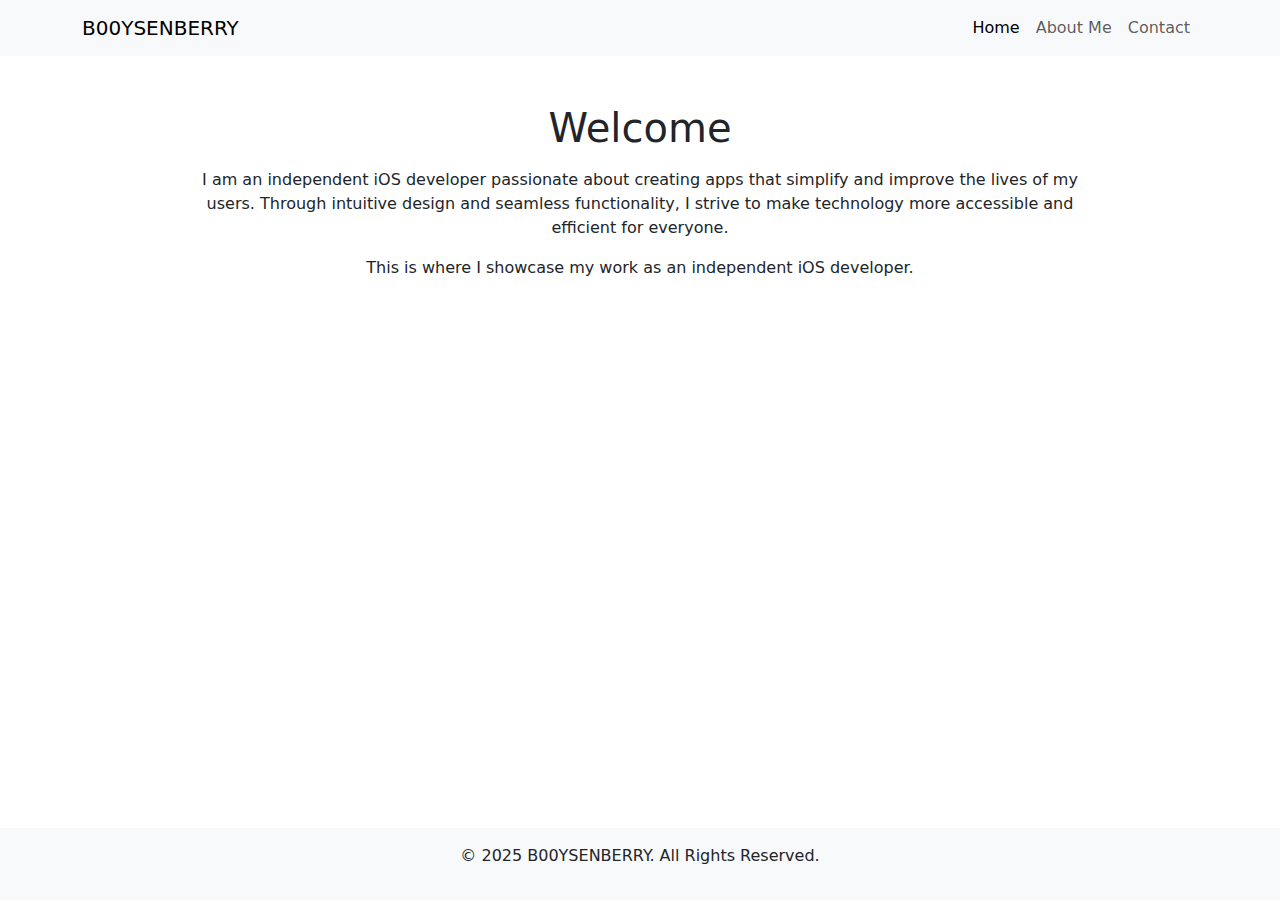
<file: index.html>
<!DOCTYPE html>
<html lang="en">

<head>
    <meta charset="UTF-8">
    <meta name="viewport" content="width=device-width, initial-scale=1">
    <title>B00YSENBERRY</title>
    <link href="https://cdn.jsdelivr.net/npm/bootstrap@5.3.0/dist/css/bootstrap.min.css" rel="stylesheet">
    <link rel="stylesheet" href="styles.css">
</head>

<body>
    <div class="wrapper">
        <nav class="navbar navbar-expand-lg navbar-light bg-light">
            <div class="container">
                <a class="navbar-brand" href="index.html">B00YSENBERRY</a>
                <button class="navbar-toggler" type="button" data-bs-toggle="collapse" data-bs-target="#navbarNav">
                    <span class="navbar-toggler-icon"></span>
                </button>
                <div class="collapse navbar-collapse" id="navbarNav">
                    <ul class="navbar-nav ms-auto">
                        <li class="nav-item"><a class="nav-link active" href="index.html">Home</a></li>
                        <li class="nav-item"><a class="nav-link" href="about.html">About Me</a></li>
                        <li class="nav-item"><a class="nav-link" href="contact.html">Contact</a></li>
                    </ul>
                </div>
            </div>
        </nav>

        <div class="container mt-5 content">
            <div class="content-wrapper text-center">
                <h1 class="mb-3">Welcome</h1>
                <p>I am an independent iOS developer passionate about creating apps that simplify and improve the lives of my users. Through intuitive design and seamless functionality, I strive to make technology more accessible and efficient for everyone.</p>
                <p>This is where I showcase my work as an independent iOS developer.</p>
            </div>
        </div>

        <footer class="text-center py-3 bg-light footer">
            <p>&copy; 2025 B00YSENBERRY. All Rights Reserved.</p>
        </footer>
    </div>

    <script src="https://cdn.jsdelivr.net/npm/bootstrap@5.3.0/dist/js/bootstrap.bundle.min.js"></script>
</body>

</html>
</file>
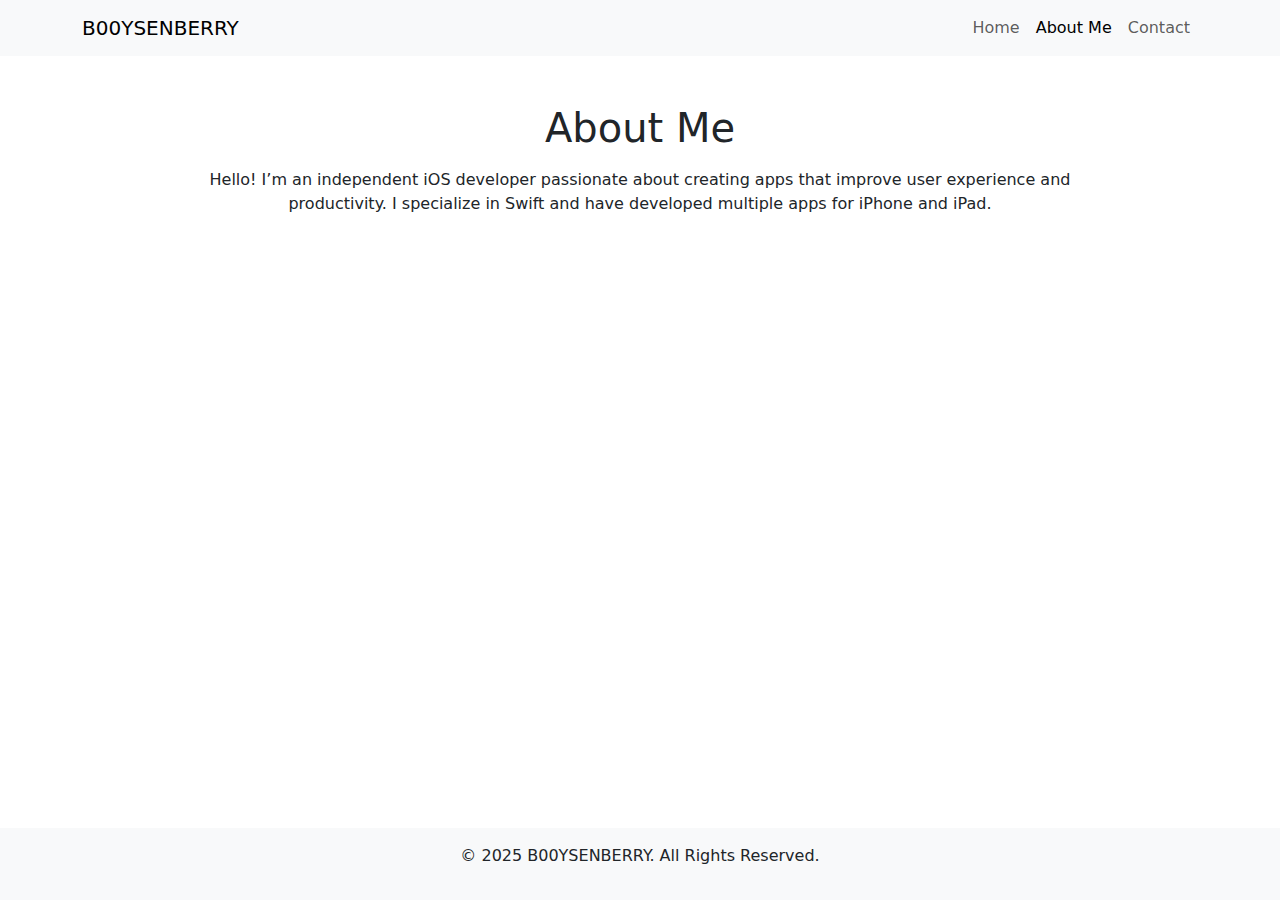
<file: about.html>
<!DOCTYPE html>
<html lang="en">

<head>
    <meta charset="UTF-8">
    <meta name="viewport" content="width=device-width, initial-scale=1">
    <title>About Me - B00YSENBERRY</title>
    <link href="https://cdn.jsdelivr.net/npm/bootstrap@5.3.0/dist/css/bootstrap.min.css" rel="stylesheet">
    <link rel="stylesheet" href="styles.css">
</head>

<body>
    <div class="wrapper">
        <nav class="navbar navbar-expand-lg navbar-light bg-light">
            <div class="container">
                <a class="navbar-brand" href="index.html">B00YSENBERRY</a>
                <button class="navbar-toggler" type="button" data-bs-toggle="collapse" data-bs-target="#navbarNav">
                    <span class="navbar-toggler-icon"></span>
                </button>
                <div class="collapse navbar-collapse" id="navbarNav">
                    <ul class="navbar-nav ms-auto">
                        <li class="nav-item"><a class="nav-link" href="index.html">Home</a></li>
                        <li class="nav-item"><a class="nav-link active" href="about.html">About Me</a></li>
                        <li class="nav-item"><a class="nav-link" href="contact.html">Contact</a></li>
                    </ul>
                </div>
            </div>
        </nav>

        <div class="container mt-5 content">
            <div class="content-wrapper text-center">
                <h1 class="mb-3">About Me</h1>
                <p>Hello! I’m an independent iOS developer passionate about creating apps that improve user experience
                    and productivity.
                    I specialize in Swift and have developed multiple apps for iPhone and iPad.</p>
            </div>
        </div>

        <footer class="text-center py-3 bg-light footer">
            <p>&copy; 2025 B00YSENBERRY. All Rights Reserved.</p>
        </footer>
    </div>

    <script src="https://cdn.jsdelivr.net/npm/bootstrap@5.3.0/dist/js/bootstrap.bundle.min.js"></script>
</body>

</html>
</file>
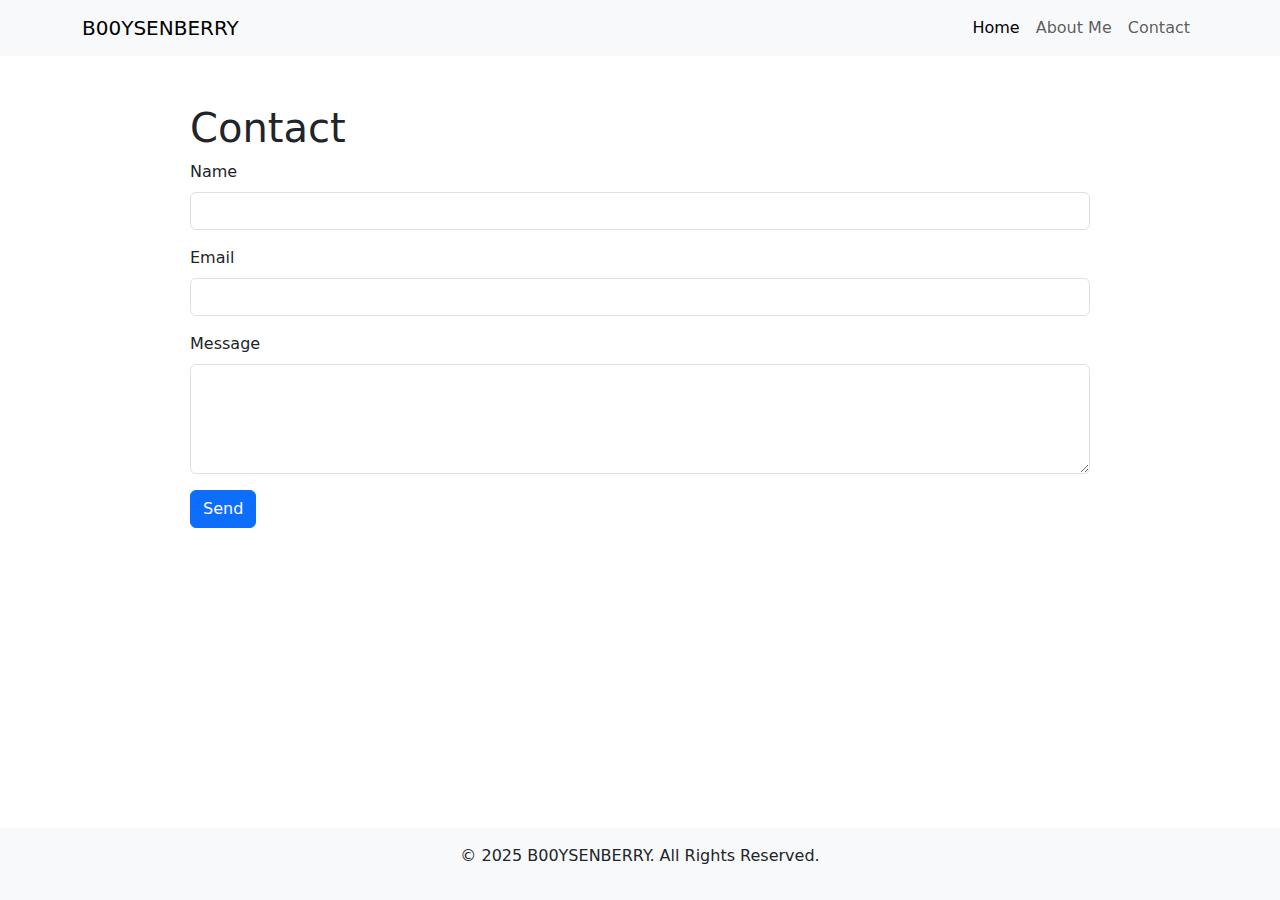
<file: contact.html>
<!DOCTYPE html>
<html lang="en">

<head>
    <meta charset="UTF-8">
    <meta name="viewport" content="width=device-width, initial-scale=1">
    <title>Contact - B00YSENBERRY</title>
    <link href="https://cdn.jsdelivr.net/npm/bootstrap@5.3.0/dist/css/bootstrap.min.css" rel="stylesheet">
    <link rel="stylesheet" href="styles.css">
</head>

<body>
    <div class="wrapper">
        <nav class="navbar navbar-expand-lg navbar-light bg-light">
            <div class="container">
                <a class="navbar-brand" href="index.html">B00YSENBERRY</a>
                <button class="navbar-toggler" type="button" data-bs-toggle="collapse" data-bs-target="#navbarNav">
                    <span class="navbar-toggler-icon"></span>
                </button>
                <div class="collapse navbar-collapse" id="navbarNav">
                    <ul class="navbar-nav ms-auto">
                        <li class="nav-item"><a class="nav-link active" href="index.html">Home</a></li>
                        <li class="nav-item"><a class="nav-link" href="about.html">About Me</a></li>
                        <li class="nav-item"><a class="nav-link" href="contact.html">Contact</a></li>
                    </ul>
                </div>
            </div>
        </nav>

        <div class="container mt-5 content">
            <div class="content-wrapper">
                <h1>Contact</h1>
                <form>
                    <div class="mb-3">
                        <label for="name" class="form-label">Name</label>
                        <input type="text" class="form-control" id="name" required>
                    </div>
                    <div class="mb-3">
                        <label for="email" class="form-label">Email</label>
                        <input type="email" class="form-control" id="email" required>
                    </div>
                    <div class="mb-3">
                        <label for="message" class="form-label">Message</label>
                        <textarea class="form-control" id="message" rows="4" required></textarea>
                    </div>
                    <button type="submit" class="btn btn-primary">Send</button>
                </form>
            </div>
        </div>

        <footer class="text-center py-3 bg-light footer">
            <p>&copy; 2025 B00YSENBERRY. All Rights Reserved.</p>
        </footer>
    </div>

    <script src="https://cdn.jsdelivr.net/npm/bootstrap@5.3.0/dist/js/bootstrap.bundle.min.js"></script>
</body>
</html>
</file>
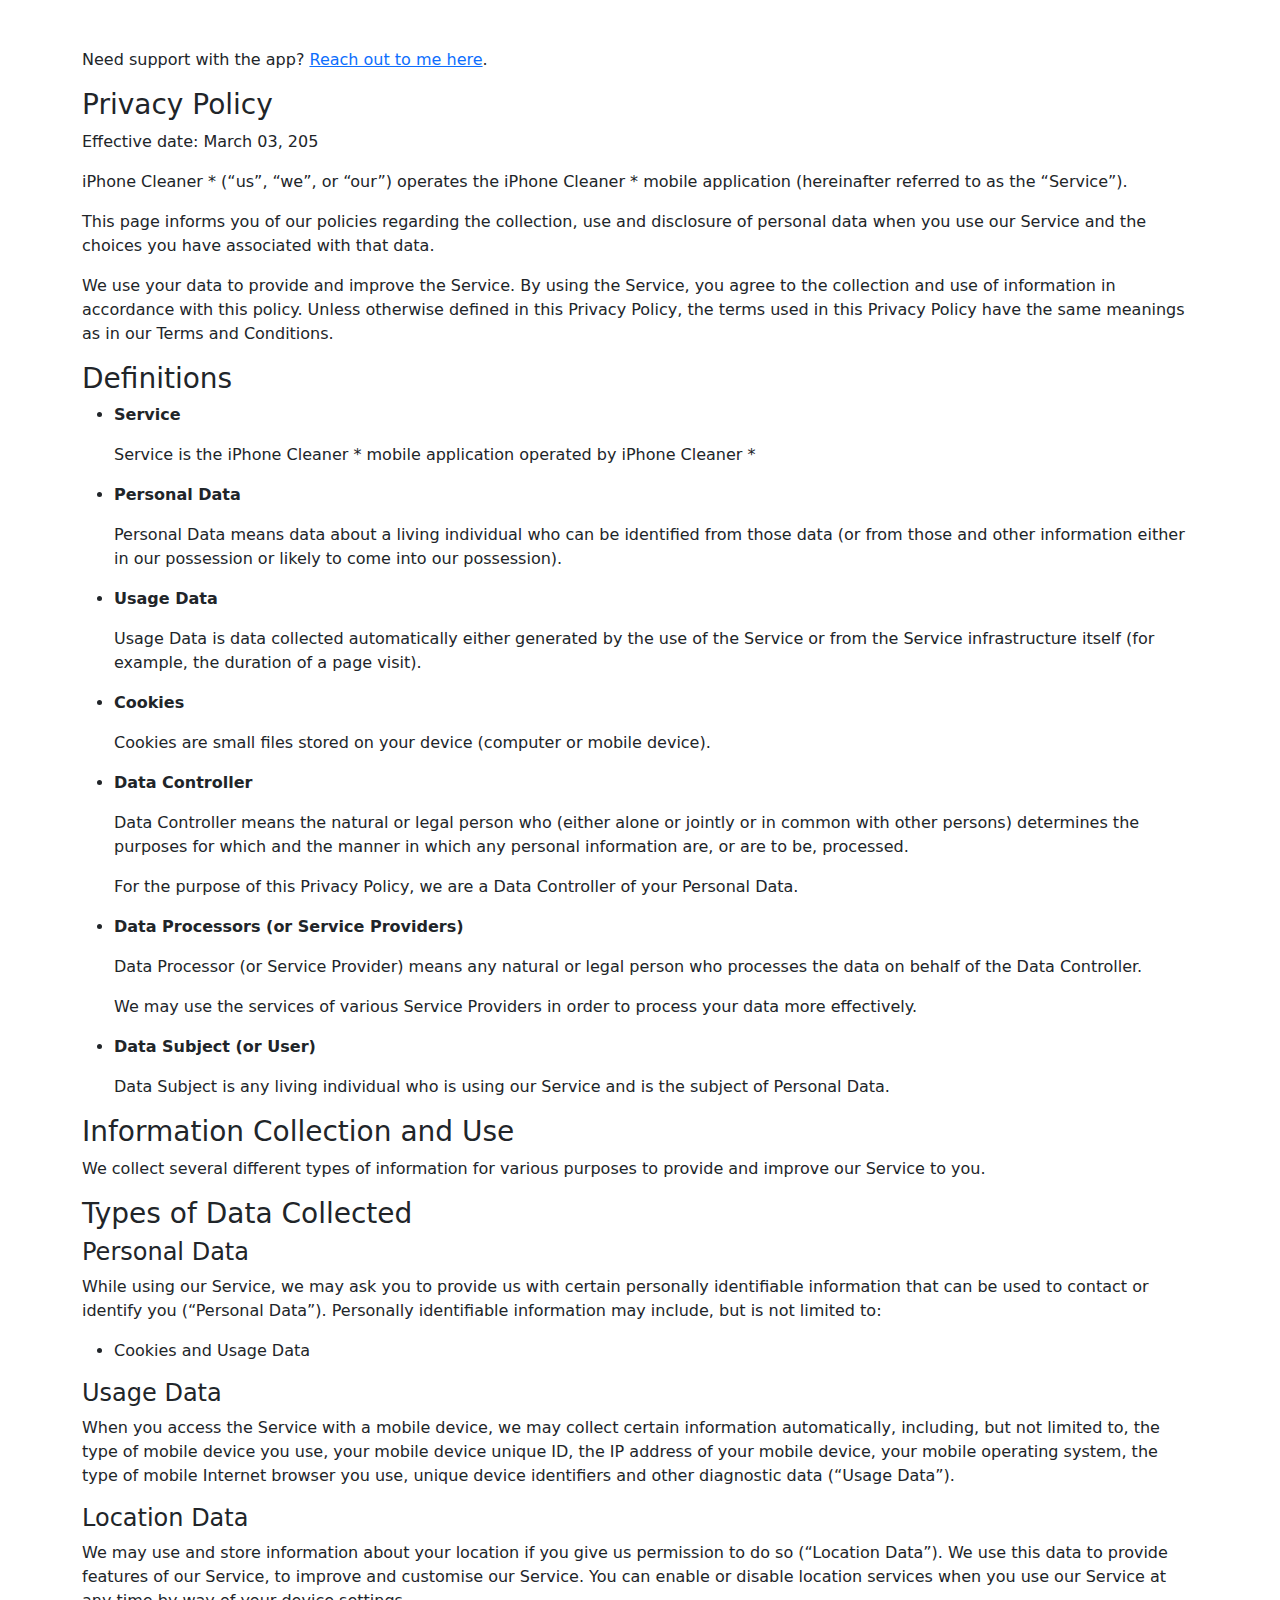
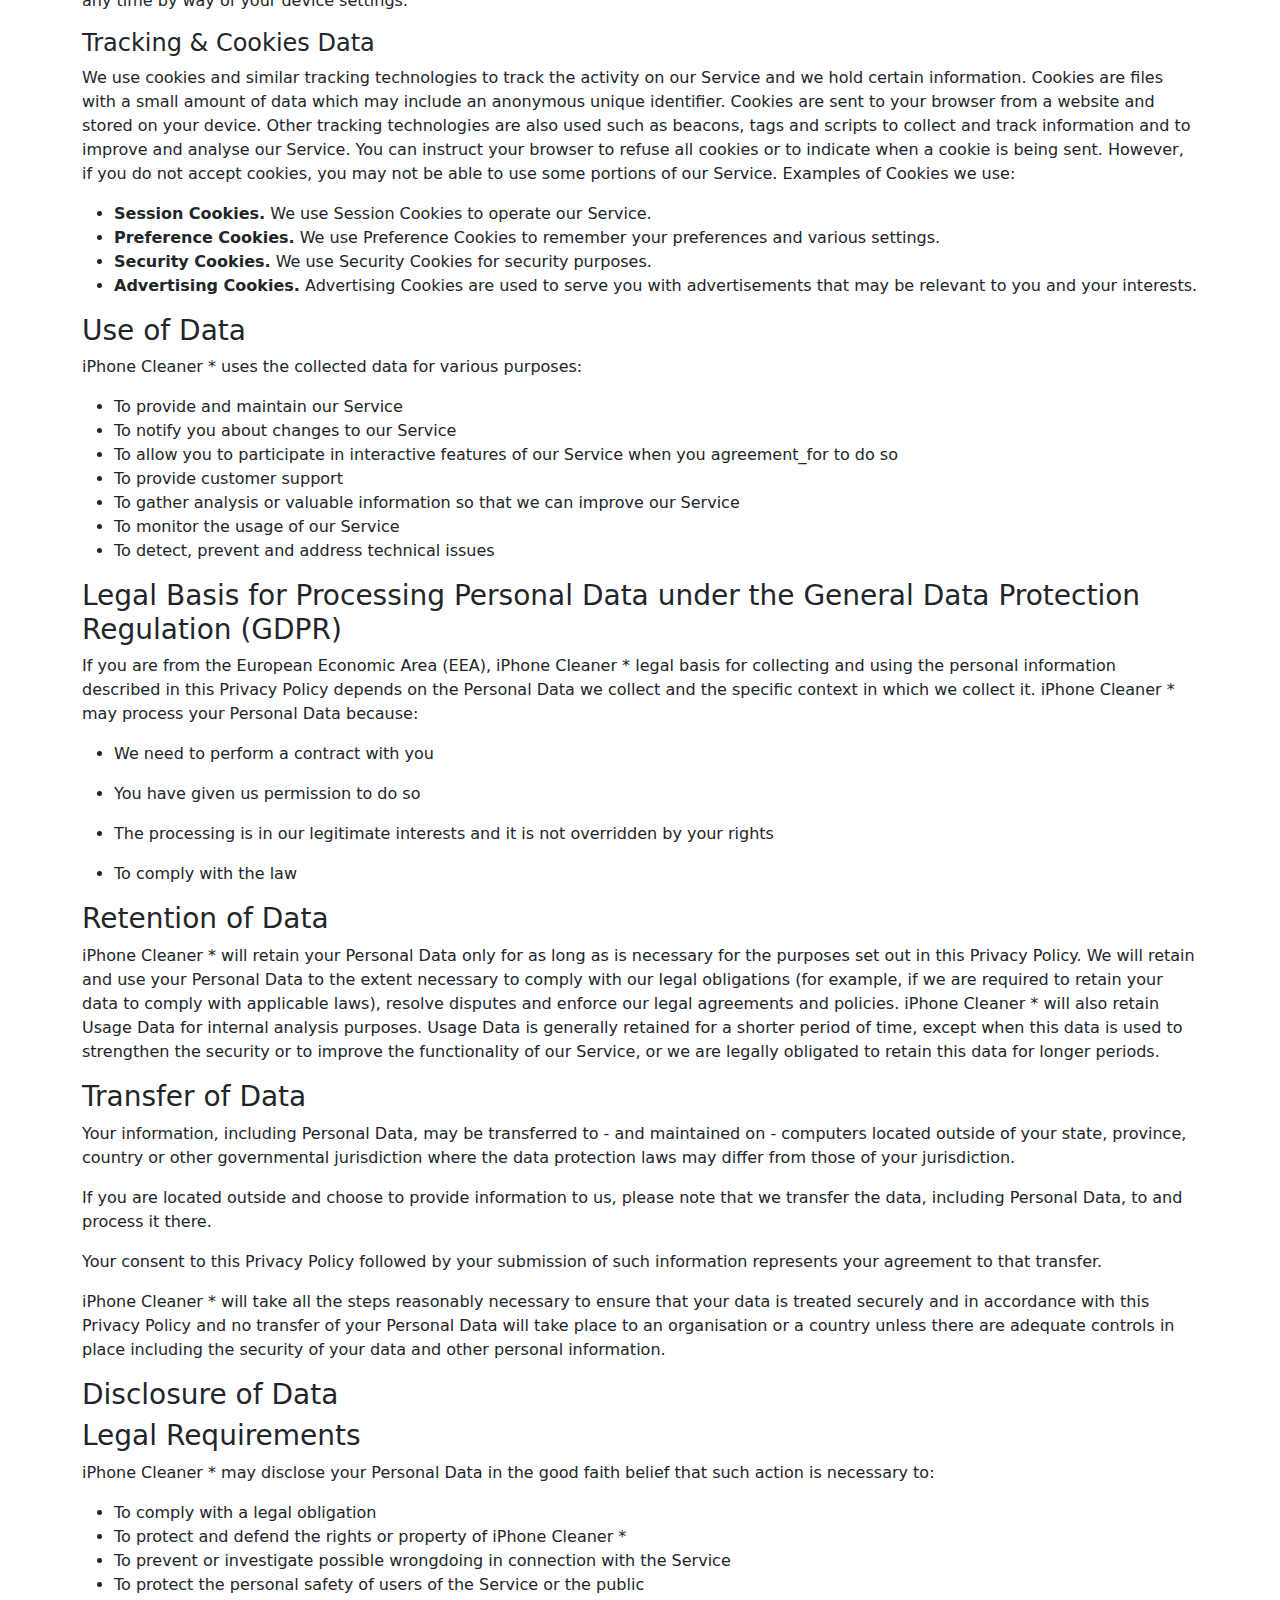
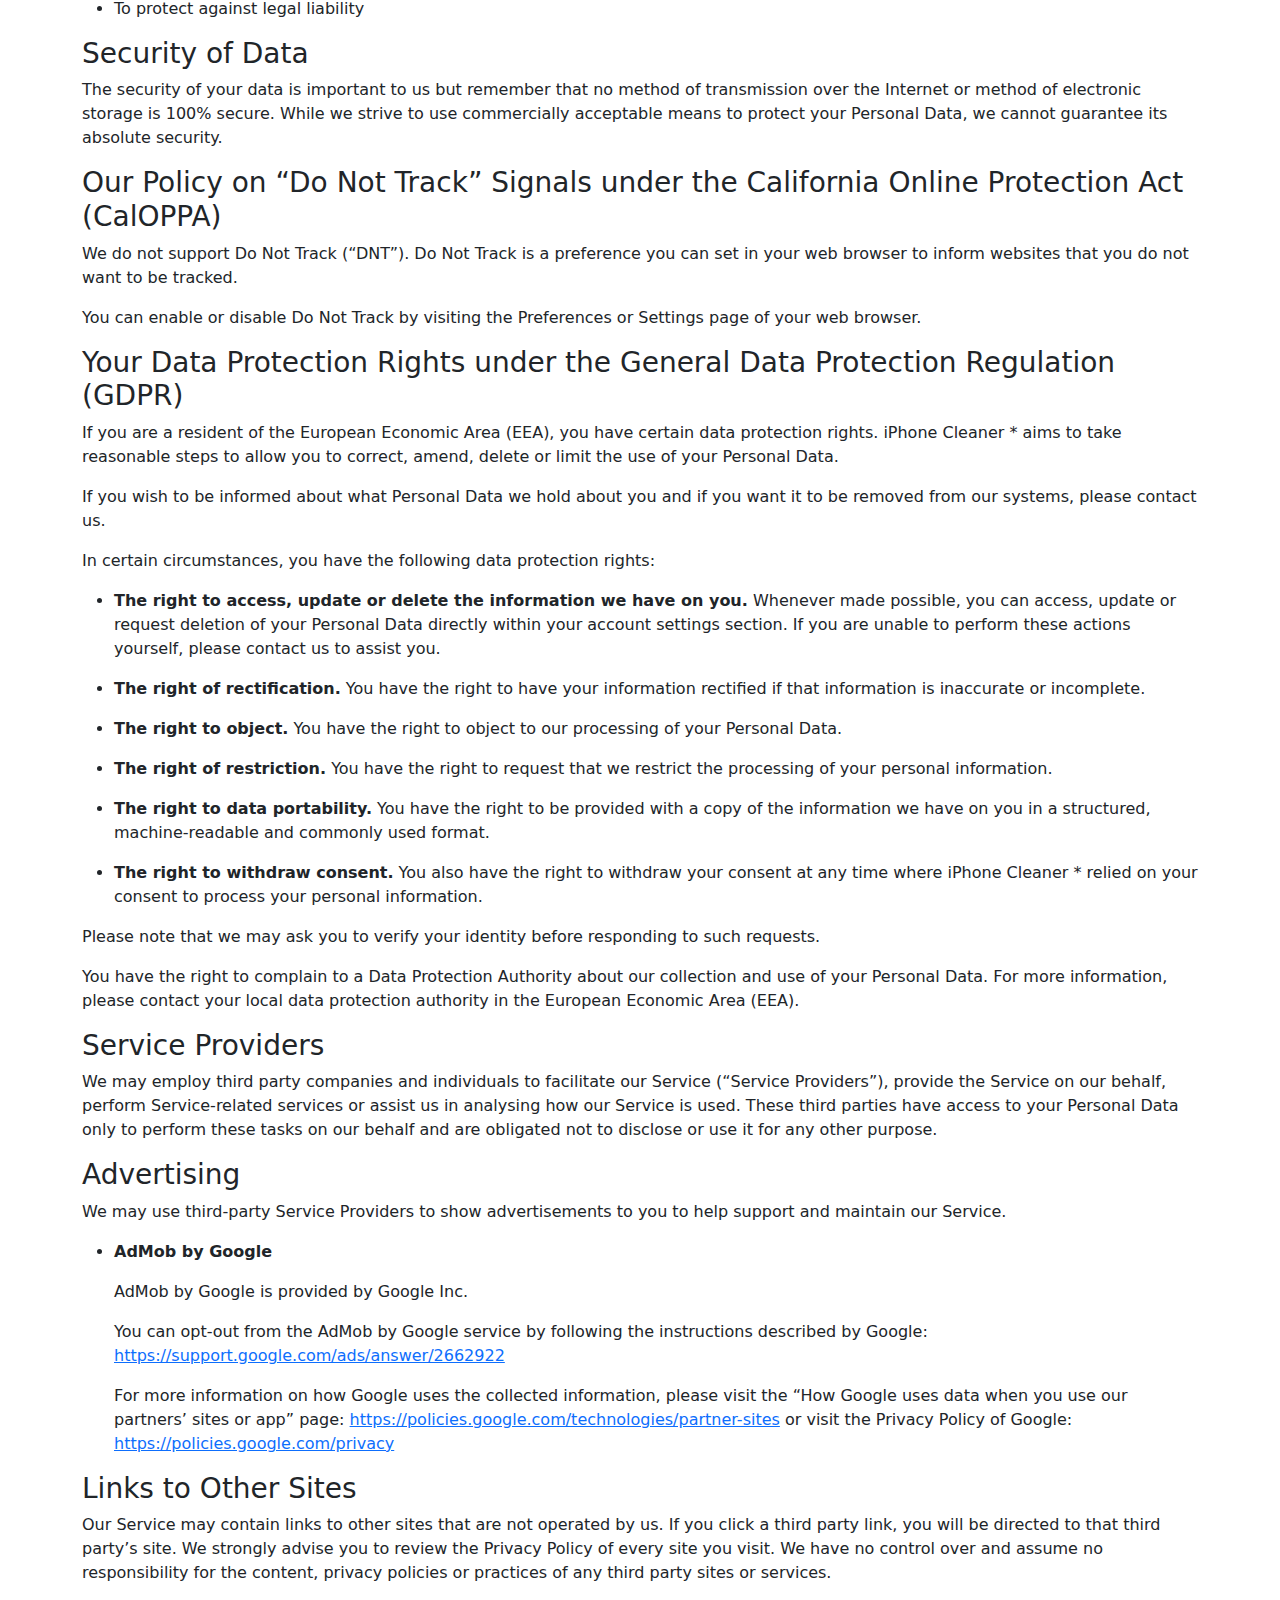
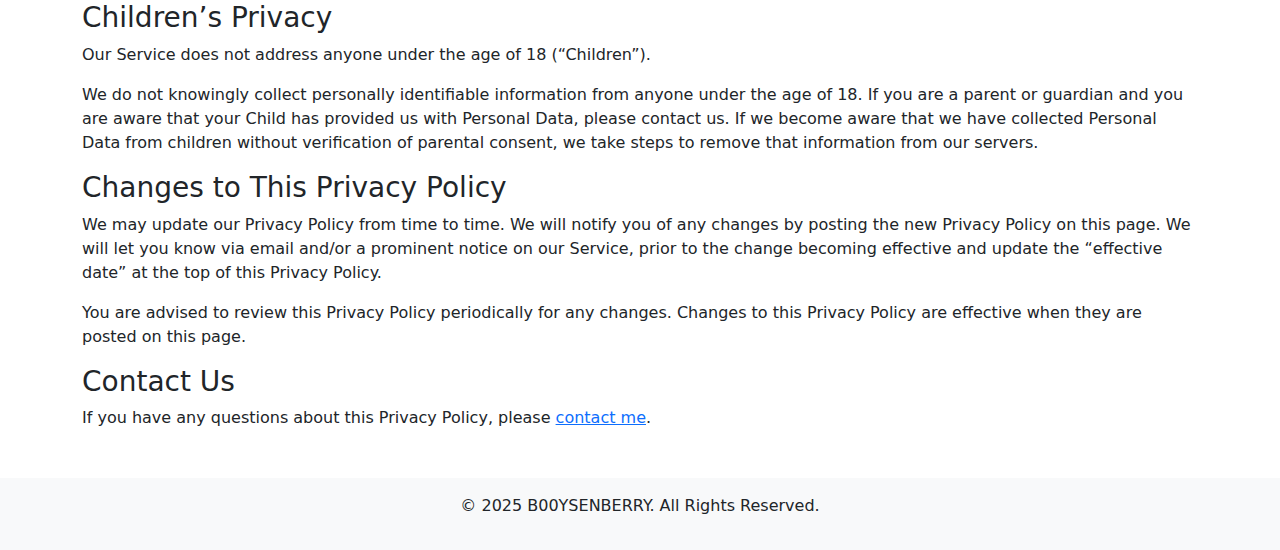
<file: iphone-cleaner.html>
<!DOCTYPE html>
<html lang="en">

<head>
    <meta charset="UTF-8">
    <meta name="viewport" content="width=device-width, initial-scale=1">
    <title>Privacy Policy - iPhone Cleaner</title>
    <link href="https://cdn.jsdelivr.net/npm/bootstrap@5.3.0/dist/css/bootstrap.min.css" rel="stylesheet">
</head>

<body>
    <div class="container mt-5">

        <p>Need support with the app? <a href="contact.html">Reach out to me here</a>.</p>

        <h3>Privacy Policy</h3>

        <p>Effective date: March 03, 205</p>

        <p>iPhone Cleaner * (&#8220;us&#8221;, &#8220;we&#8221;, or &#8220;our&#8221;) operates the iPhone Cleaner *
            mobile application (hereinafter referred to as the &#8220;Service&#8221;).</p>

        <p>This page informs you of our policies regarding the collection, use and disclosure of personal data when you
            use our Service and the choices you have associated with that data.</p>

        <p>We use your data to provide and improve the Service. By using the Service, you agree to the collection and
            use of information in accordance with this policy. Unless otherwise defined in this Privacy Policy, the
            terms used in this Privacy Policy have the same meanings as in our Terms and Conditions.</p>

        <h3>Definitions</h3>

        <ul>
            <li>
                <p><strong>Service</strong></p>

                <p>Service is the iPhone Cleaner * mobile application operated by iPhone Cleaner *</p>
            </li>
            <li>
                <p><strong>Personal Data</strong></p>

                <p>Personal Data means data about a living individual who can be identified from those data (or from
                    those and other information either in our possession or likely to come into our possession).</p>
            </li>
            <li>
                <p><strong>Usage Data</strong></p>

                <p>Usage Data is data collected automatically either generated by the use of the Service or from the
                    Service infrastructure itself (for example, the duration of a page visit).</p>
            </li>
            <li>
                <p><strong>Cookies</strong></p>

                <p>Cookies are small files stored on your device (computer or mobile device).</p>
            </li>
            <li>
                <p><strong>Data Controller</strong></p>

                <p>Data Controller means the natural or legal person who (either alone or jointly or in common with
                    other persons) determines the purposes for which and the manner in which any personal information
                    are, or are to be, processed.</p>

                <p>For the purpose of this Privacy Policy, we are a Data Controller of your Personal Data.</p>
            </li>
            <li>
                <p><strong>Data Processors (or Service Providers)</strong></p>

                <p>Data Processor (or Service Provider) means any natural or legal person who processes the data on
                    behalf of the Data Controller.</p>

                <p>We may use the services of various Service Providers in order to process your data more effectively.
                </p>
            </li>
            <li>
                <p><strong>Data Subject (or User)</strong></p>

                <p>Data Subject is any living individual who is using our Service and is the subject of Personal Data.
                </p>
            </li>
        </ul>

        <h3>Information Collection and Use</h3>

        <p>We collect several different types of information for various purposes to provide and improve our Service to
            you.</p>

        <h3>Types of Data Collected</h3>

        <h4>Personal Data</h4>

        <p>While using our Service, we may ask you to provide us with certain personally identifiable information that
            can be used to contact or identify you (&#8220;Personal Data&#8221;). Personally identifiable information
            may include, but is not limited to:</p>

        <ul>
            <li>Cookies and Usage Data</li>
        </ul>

        <h4>Usage Data</h4>

        <p>When you access the Service with a mobile device, we may collect certain information automatically,
            including, but not limited to, the type of mobile device you use, your mobile device unique ID, the IP
            address of your mobile device, your mobile operating system, the type of mobile Internet browser you use,
            unique device identifiers and other diagnostic data (&#8220;Usage Data&#8221;).</p>

        <h4>Location Data</h4>

        <p>We may use and store information about your location if you give us permission to do so (&#8220;Location
            Data&#8221;). We use this data to provide features of our Service, to improve and customise our Service. You
            can enable or disable location services when you use our Service at any time by way of your device settings.
        </p>

        <h4>Tracking &amp; Cookies Data</h4>

        <p>We use cookies and similar tracking technologies to track the activity on our Service and we hold certain
            information. Cookies are files with a small amount of data which may include an anonymous unique identifier.
            Cookies are sent to your browser from a website and stored on your device. Other tracking technologies are
            also used such as beacons, tags and scripts to collect and track information and to improve and analyse our
            Service. You can instruct your browser to refuse all cookies or to indicate when a cookie is being sent.
            However, if you do not accept cookies, you may not be able to use some portions of our Service. Examples of
            Cookies we use:</p>

        <ul>
            <li><strong>Session Cookies.</strong> We use Session Cookies to operate our Service.</li>
            <li><strong>Preference Cookies.</strong> We use Preference Cookies to remember your preferences and various
                settings.</li>
            <li><strong>Security Cookies.</strong> We use Security Cookies for security purposes.</li>
            <li><strong>Advertising Cookies.</strong> Advertising Cookies are used to serve you with advertisements that
                may be relevant to you and your interests.</li>
        </ul>

        <h3>Use of Data</h3>

        <p>iPhone Cleaner * uses the collected data for various purposes:</p>

        <ul>
            <li>To provide and maintain our Service</li>
            <li>To notify you about changes to our Service</li>
            <li>To allow you to participate in interactive features of our Service when you agreement_for to do so</li>
            <li>To provide customer support</li>
            <li>To gather analysis or valuable information so that we can improve our Service</li>
            <li>To monitor the usage of our Service</li>
            <li>To detect, prevent and address technical issues</li>
        </ul>

        <h3>Legal Basis for Processing Personal Data under the General Data Protection Regulation (GDPR)</h3>

        <p>If you are from the European Economic Area (EEA), iPhone Cleaner * legal basis for collecting and using the
            personal information described in this Privacy Policy depends on the Personal Data we collect and the
            specific context in which we collect it. iPhone Cleaner * may process your Personal Data because:</p>

        <ul>
            <li>
                <p>We need to perform a contract with you</p>
            </li>
            <li>
                <p>You have given us permission to do so</p>
            </li>
            <li>
                <p>The processing is in our legitimate interests and it is not overridden by your rights</p>
            </li>
            <li>
                <p>To comply with the law</p>
            </li>
        </ul>

        <h3>Retention of Data</h3>

        <p>iPhone Cleaner * will retain your Personal Data only for as long as is necessary for the purposes set out in
            this Privacy Policy. We will retain and use your Personal Data to the extent necessary to comply with our
            legal obligations (for example, if we are required to retain your data to comply with applicable laws),
            resolve disputes and enforce our legal agreements and policies. iPhone Cleaner * will also retain Usage Data
            for internal analysis purposes. Usage Data is generally retained for a shorter period of time, except when
            this data is used to strengthen the security or to improve the functionality of our Service, or we are
            legally obligated to retain this data for longer periods.</p>

        <h3>Transfer of Data</h3>

        <p>Your information, including Personal Data, may be transferred to - and maintained on - computers located
            outside of your state, province, country or other governmental jurisdiction where the data protection laws
            may differ from those of your jurisdiction.</p>

        <p>If you are located outside and choose to provide information to us, please note that we transfer the data,
            including Personal Data, to and process it there.</p>

        <p>Your consent to this Privacy Policy followed by your submission of such information represents your agreement
            to that transfer.</p>

        <p>iPhone Cleaner * will take all the steps reasonably necessary to ensure that your data is treated securely
            and in accordance with this Privacy Policy and no transfer of your Personal Data will take place to an
            organisation or a country unless there are adequate controls in place including the security of your data
            and other personal information.</p>

        <h3>Disclosure of Data</h3>

        <h3>Legal Requirements</h3>

        <p>iPhone Cleaner * may disclose your Personal Data in the good faith belief that such action is necessary to:
        </p>

        <ul>
            <li>To comply with a legal obligation</li>
            <li>To protect and defend the rights or property of iPhone Cleaner *</li>
            <li>To prevent or investigate possible wrongdoing in connection with the Service</li>
            <li>To protect the personal safety of users of the Service or the public</li>
            <li>To protect against legal liability</li>
        </ul>

        <h3>Security of Data</h3>

        <p>The security of your data is important to us but remember that no method of transmission over the Internet or
            method of electronic storage is 100% secure. While we strive to use commercially acceptable means to protect
            your Personal Data, we cannot guarantee its absolute security.</p>

        <h3>Our Policy on &#8220;Do Not Track&#8221; Signals under the California Online Protection Act (CalOPPA)</h3>

        <p>We do not support Do Not Track (&#8220;DNT&#8221;). Do Not Track is a preference you can set in your web
            browser to inform websites that you do not want to be tracked.</p>

        <p>You can enable or disable Do Not Track by visiting the Preferences or Settings page of your web browser.</p>

        <h3>Your Data Protection Rights under the General Data Protection Regulation (GDPR)</h3>

        <p>If you are a resident of the European Economic Area (EEA), you have certain data protection rights. iPhone
            Cleaner * aims to take reasonable steps to allow you to correct, amend, delete or limit the use of your
            Personal Data.</p>

        <p>If you wish to be informed about what Personal Data we hold about you and if you want it to be removed from
            our systems, please contact us.</p>

        <p>In certain circumstances, you have the following data protection rights:</p>

        <ul>
            <li>
                <p><strong>The right to access, update or delete the information we have on you.</strong> Whenever made
                    possible, you can access, update or request deletion of your Personal Data directly within your
                    account settings section. If you are unable to perform these actions yourself, please contact us to
                    assist you.</p>
            </li>
            <li>
                <p><strong>The right of rectification.</strong> You have the right to have your information rectified if
                    that information is inaccurate or incomplete.</p>
            </li>
            <li>
                <p><strong>The right to object.</strong> You have the right to object to our processing of your Personal
                    Data.</p>
            </li>
            <li>
                <p><strong>The right of restriction.</strong> You have the right to request that we restrict the
                    processing of your personal information.</p>
            </li>
            <li>
                <p><strong>The right to data portability.</strong> You have the right to be provided with a copy of the
                    information we have on you in a structured, machine-readable and commonly used format.</p>
            </li>
            <li>
                <p><strong>The right to withdraw consent.</strong> You also have the right to withdraw your consent at
                    any time where iPhone Cleaner * relied on your consent to process your personal information.</p>
            </li>
        </ul>

        <p>Please note that we may ask you to verify your identity before responding to such requests.</p>

        <p>You have the right to complain to a Data Protection Authority about our collection and use of your Personal
            Data. For more information, please contact your local data protection authority in the European Economic
            Area (EEA).</p>

        <h3>Service Providers</h3>

        <p>We may employ third party companies and individuals to facilitate our Service (&#8220;Service
            Providers&#8221;), provide the Service on our behalf, perform Service-related services or assist us in
            analysing how our Service is used. These third parties have access to your Personal Data only to perform
            these tasks on our behalf and are obligated not to disclose or use it for any other purpose.</p>

        <h3>Advertising</h3>

        <p>We may use third-party Service Providers to show advertisements to you to help support and maintain our
            Service.</p>

        <ul>
            <li>
                <p><strong>AdMob by Google</strong></p>

                <p>AdMob by Google is provided by Google Inc.</p>

                <p>You can opt-out from the AdMob by Google service by following the instructions described by Google:
                    <a
                        href="https://support.google.com/ads/answer/2662922">https://support.google.com/ads/answer/2662922</a>
                </p>

                <p>For more information on how Google uses the collected information, please visit the &#8220;How Google
                    uses data when you use our partners&#8217; sites or app&#8221; page: <a
                        href="https://policies.google.com/technologies/partner-sites">https://policies.google.com/technologies/partner-sites</a>
                    or visit the Privacy Policy of Google: <a
                        href="https://policies.google.com/privacy">https://policies.google.com/privacy</a></p>
            </li>
        </ul>

        <h3>Links to Other Sites</h3>

        <p>Our Service may contain links to other sites that are not operated by us. If you click a third party link,
            you will be directed to that third party&#8217;s site. We strongly advise you to review the Privacy Policy
            of every site you visit. We have no control over and assume no responsibility for the content, privacy
            policies or practices of any third party sites or services.</p>

        <h3>Children&#8217;s Privacy</h3>

        <p>Our Service does not address anyone under the age of 18 (&#8220;Children&#8221;).</p>

        <p>We do not knowingly collect personally identifiable information from anyone under the age of 18. If you are a
            parent or guardian and you are aware that your Child has provided us with Personal Data, please contact us.
            If we become aware that we have collected Personal Data from children without verification of parental
            consent, we take steps to remove that information from our servers.</p>

        <h3>Changes to This Privacy Policy</h3>

        <p>We may update our Privacy Policy from time to time. We will notify you of any changes by posting the new
            Privacy Policy on this page. We will let you know via email and/or a prominent notice on our Service, prior
            to the change becoming effective and update the &#8220;effective date&#8221; at the top of this Privacy
            Policy.</p>

        <p>You are advised to review this Privacy Policy periodically for any changes. Changes to this Privacy Policy
            are effective when they are posted on this page.</p>

        <h3>Contact Us</h3>

        <p>If you have any questions about this Privacy Policy, please <a href="contact.html">contact me</a>.</p>
    </div>

    <footer class="text-center mt-5 py-3 bg-light">
        <p>&copy; 2025 B00YSENBERRY. All Rights Reserved.</p>
    </footer>

    <script src="https://cdn.jsdelivr.net/npm/bootstrap@5.3.0/dist/js/bootstrap.bundle.min.js"></script>
</body>

</html>
</file>
<file: styles.css>
/* styles.css */
html, body {
    height: 100%;
    margin: 0;
}

.wrapper {
    display: flex;
    flex-direction: column;
    min-height: 100vh;
}

.content {
    flex: 1 0 auto;
    display: flex;
    justify-content: center;
}

.content-wrapper {
    max-width: 900px;
    width: 100%;
}

.footer {
    flex-shrink: 0;
    background-color: #f8f9fa;
    text-align: center;
    padding: 10px 0;
}
</file>
